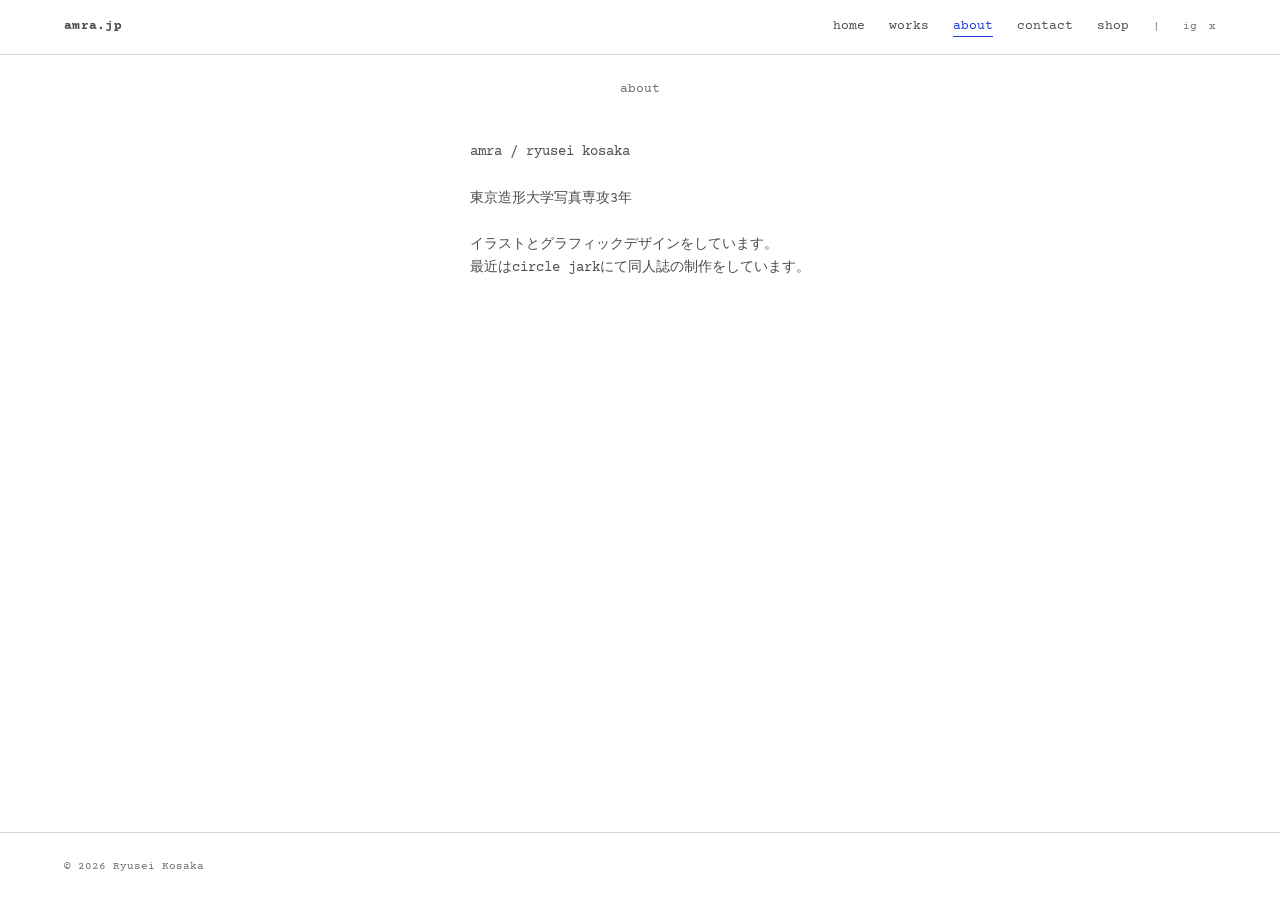
<file: about.html>
<!DOCTYPE html>
<html lang="ja">
<head>
<meta charset="UTF-8">
<meta name="viewport" content="width=device-width, initial-scale=1.0">
<title>amra.jp ｜ about</title>
<meta name="description" content="about">
<link rel="icon" href="images/amra.png">

<link href="https://fonts.googleapis.com/css2?family=Courier+Prime:wght@400;700&display=swap" rel="stylesheet">
<link rel="stylesheet" href="css/variables.css">
<link rel="stylesheet" href="css/base.css">
<link rel="stylesheet" href="css/page-about.css">
</head>
<body>

<div data-include="partials/header.html"></div>

<p class="page-label">about</p>

<!-- ==================== About本文 ====================
     ★ 経歴・自己紹介の文章はこの中を直接書き換えてください。
     特別な装飾はしていません(文字のみ)。
================================================= -->
<main class="wrap about-body">
  <p>
    amra / ryusei kosaka
  <p>東京造形大学写真専攻3年
  <br>
  <br>
  イラストとグラフィックデザインをしています。
  <br>
  最近はcircle jarkにて同人誌の制作をしています。</p>

  
</main>

<div data-include="partials/footer.html"></div>

<script src="js/main.js"></script>
</body>
</html>
</file>
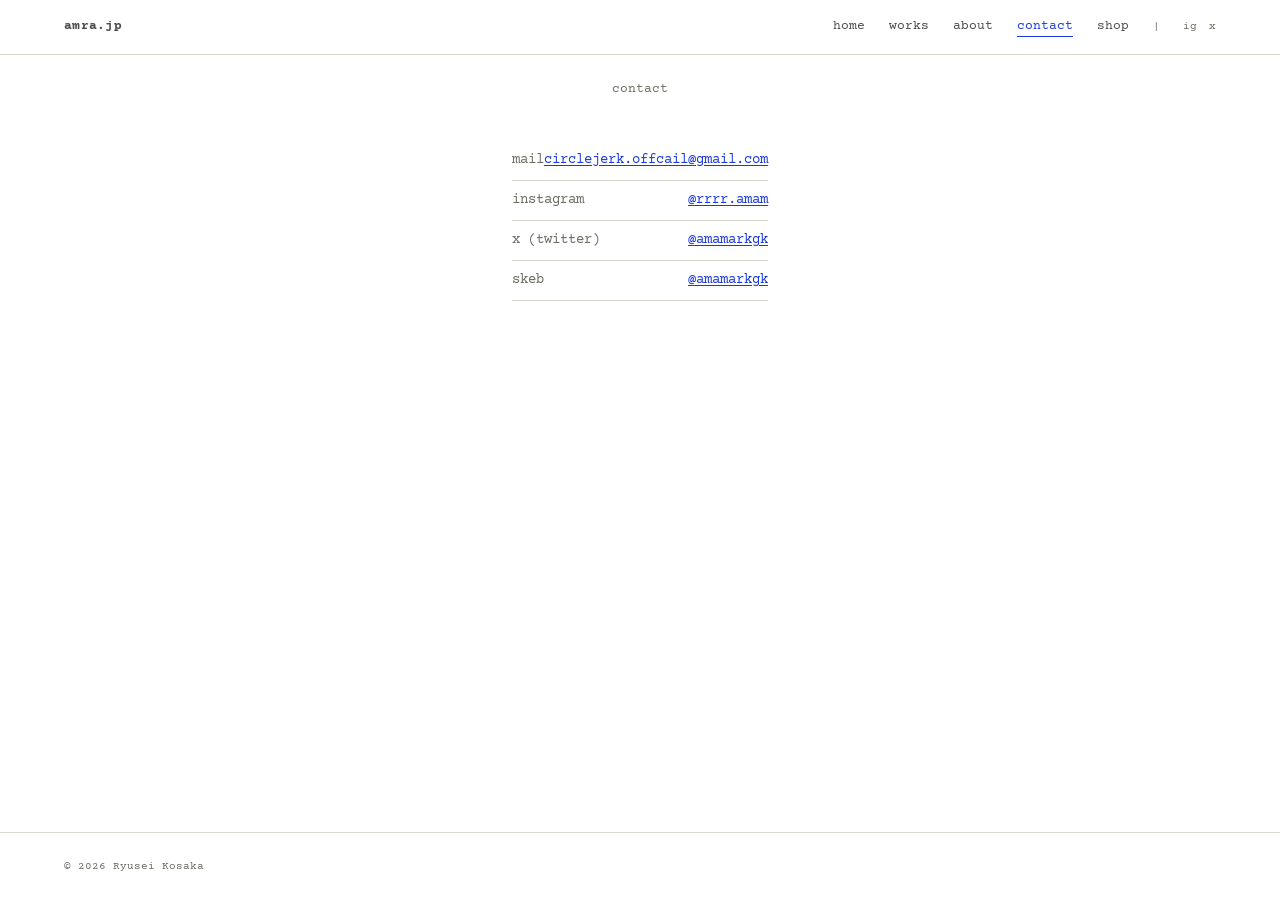
<file: contact.html>
<!DOCTYPE html>
<html lang="ja">
<head>
<meta charset="UTF-8">
<meta name="viewport" content="width=device-width, initial-scale=1.0">
<title>amra.jp ｜ contact</title>
<meta name="description" content="contact">
<link rel="icon" href="images/amra.png">

<link href="https://fonts.googleapis.com/css2?family=Courier+Prime:wght@400;700&display=swap" rel="stylesheet">
<link rel="stylesheet" href="css/variables.css">
<link rel="stylesheet" href="css/base.css">
<link rel="stylesheet" href="css/page-contact.css">
</head>
<body>

<div data-include="partials/header.html"></div>

<p class="page-label">contact</p>

<!-- ==================== Contact本文 ====================
     ★ メールアドレス・SNSリンクをご自身のものに変更してください。
================================================= -->
<main class="wrap contact-body">
  <ul class="contact-list">
    <li class="row"><span class="label">mail</span><a class="hlink" href="mailto:hello@example.com">circlejerk.offcail@gmail.com</a></li>
    <li class="row"><span class="label">instagram</span><a class="hlink" href="https://instagram.com/rrrr.amam" target="_blank" rel="noopener">@rrrr.amam</a></li>
    <li class="row"><span class="label">x (twitter)</span><a class="hlink" href="https://x.com/amamarkgk" target="_blank" rel="noopener">@amamarkgk</a></li>
    <li class="row"><span class="label">skeb</span><a class="hlink" href="https://skeb.jp/@amamarkgk" target="_blank" rel="noopener">@amamarkgk</a></li>
  </ul>
</main>

<div data-include="partials/footer.html"></div>

<script src="js/main.js"></script>
</body>
</html>
</file>
<file: css/variables.css>
/* ============================================================
   variables.css
   ★ 色・フォント・サイズの「設定パネル」です。
   ============================================================ */

:root {
  /* 色 */
  --color-bg:      #ffffff;
  --color-bg-alt:   #ffffff;
  --color-ink:     #4e4c4c;
  --color-ink-soft: #6E6D64;
  --color-line:    #D9D7CC;
  --color-accent:  #1B3AE0; /* リンクや強調に使う唯一の差し色 */

  /* フォント: Courier系のみ。和文はシステムの等幅フォントにフォールバックします */
  --font-mono: 'Courier Prime', 'Courier New', 'SFMono-Regular', Consolas,
               'MS Gothic', 'Osaka-Mono', monospace;

  /* 文字サイズ(全体的に小さめ) */
  --text-xs:  0.7rem;
  --text-sm:  0.8rem;
  --text-base: 0.85rem;
  --text-md:  0.95rem;
  --text-lg:  1.1rem;

  /* 余白 */
  --space-3xs: 0.25rem;
  --space-2xs: 0.5rem;
  --space-xs:  0.75rem;
  --space-sm:  1rem;
  --space-md:  1.5rem;
  --space-lg:  2.5rem;
  --space-xl:  4rem;

  --content-width: 1100px;
  --gutter: 5vw;

  --duration-fast: 150ms;
  --duration-mid: 300ms;
  --duration-slow: 700ms;
  --ease: cubic-bezier(0.4, 0, 0.2, 1);
  --ease-smooth: cubic-bezier(0.16, 1, 0.3, 1); /* 急に止まらず滑らかに減速する。ページ読み込み演出用 */
}
</file>
<file: css/base.css>
/* ============================================================
   base.css
   全ページ共通: リセット・タイポグラフィ・ヘッダー/ナビ・フッター。
   ページ固有のスタイルは各 page-*.css に分けています。
   ============================================================ */

*, *::before, *::after { box-sizing: border-box; }
/* ★ スマホによってはスクロールの主体が body ではなく html 側になることがあるため、
   横方向のはみ出し防止(理由はbodyのoverflow-xコメント参照)はhtmlにも重ねて指定しておく。 */
html { -webkit-text-size-adjust: 100%; overflow-x: hidden; }

body {
  margin: 0;
  min-height: 100vh;
  display: flex;
  flex-direction: column;
  background: var(--color-bg);
  color: var(--color-ink);
  font-family: var(--font-mono);
  font-size: var(--text-base);
  line-height: 1.7;
  -webkit-font-smoothing: antialiased;
  /* ★ ホームの吹き出し(hero-bubbles)はposition:absolute+transformで画面の端近くまで動く。
     万一ウィンドウ幅を一瞬でも超えると、スマホでページ全体の表示サイズが動いてしまう
     ことがあるため、横方向のはみ出しをここで確実に断ち切っておく。 */
  overflow-x: hidden;
}

img { max-width: 100%; display: block; }
a { color: inherit; text-decoration: none; }
ul { margin: 0; padding: 0; list-style: none; }
h1, h2, h3, p { margin: 0; font-size: inherit; font-weight: inherit; }

/* ------------------------------------------------------------
   ページ読み込み時の表示演出
   ★ ヘッダー/フッターはすぐ表示し、本文(main)だけを滑らかに表示する。
     js/main.js が読み込み完了後に main へ is-revealed を付与する。
     ページ固有の演出(home のグラデーション表示・work の順次表示)は
     各 page-*.css 側で main / .work-cell を上書きしている。
------------------------------------------------------------ */
main {
  opacity: 0;
  transform: translateY(10px);
  transition: opacity var(--duration-slow) var(--ease-smooth),
              transform var(--duration-slow) var(--ease-smooth);
}
main.is-revealed {
  opacity: 1;
  transform: none;
}

::selection { background: var(--color-accent); color: #fff; }

a:focus-visible, button:focus-visible {
  outline: 2px solid var(--color-accent);
  outline-offset: 2px;
}

.wrap {
  max-width: var(--content-width);
  margin-inline: auto;
  padding-inline: var(--gutter);
}

.hlink {
  color: var(--color-accent);
  text-decoration: underline;
  text-underline-offset: 2px;
}
.hlink:hover { opacity: 0.6; }

/* ------------------------------------------------------------
   ヘッダー / ナビゲーション
   ★ 全ページ共通。html を直接見て編集する場合は
     各ページの <header class="site-header"> ブロックをそのまま
     コピーすれば同じ見た目になります。
------------------------------------------------------------ */
.site-header {
  position: sticky;
  top: 0;
  z-index: 20;
  display: flex;
  align-items: center;
  gap: var(--space-md);
  padding: var(--space-sm) var(--gutter);
  background: var(--color-bg);
  border-bottom: 1px solid var(--color-line);
  font-size: var(--text-sm);
}

/* ★ ナビ(+SNSリンク)をヘッダー右側にまとめて寄せる */
.header-right {
  margin-left: auto;
}

.logo {
  font-weight: bold;
  letter-spacing: 0.02em;
  white-space: nowrap;
}

.main-nav {
  display: flex;
  gap: var(--space-md);
}
.main-nav a {
  position: relative;
  padding-bottom: 1px;
}
.main-nav a[aria-current="page"] {
  color: var(--color-accent);
}
.main-nav a[aria-current="page"]::after {
  content: "";
  position: absolute;
  left: 0; right: 0; bottom: -3px;
  height: 1px;
  background: var(--color-accent);
}
.main-nav a:hover { color: var(--color-accent); }

/* 右上の小さなSNSリンク */
.social-mini {
  display: flex;
  gap: var(--space-xs);
  font-size: var(--text-xs);
  color: var(--color-ink-soft);
  white-space: nowrap;
}
.social-mini a:hover { color: var(--color-accent); }

.nav-toggle {
  display: none;
  background: none;
  border: 1px solid var(--color-ink);
  font-family: var(--font-mono);
  font-size: var(--text-xs);
  padding: var(--space-3xs) var(--space-2xs);
  cursor: pointer;
}

@media (max-width: 700px) {
  .nav-toggle { display: inline-block; }
  .main-nav {
    position: fixed;
    inset: 0;
    top: 45px;
    background: var(--color-bg);
    flex-direction: column;
    align-items: flex-end; /* ★ メニュー項目を右揃えに */
    padding: var(--space-lg) var(--gutter);
    gap: var(--space-md);
    font-size: var(--text-md);
    transform: translateY(-8px);
    opacity: 0;
    visibility: hidden;
    transition: opacity var(--duration-mid) var(--ease), transform var(--duration-mid) var(--ease), visibility var(--duration-mid);
  }
  .main-nav.is-open { opacity: 1; visibility: visible; transform: translateY(0); }
  .header-right { display: flex; align-items: center; gap: var(--space-sm); }
}

/* ------------------------------------------------------------
   フッター(共通・簡素)
------------------------------------------------------------ */
.site-footer {
  margin-top: auto;
  padding: var(--space-md) var(--gutter);
  border-top: 1px solid var(--color-line);
  font-size: var(--text-xs);
  color: var(--color-ink-soft);
  display: flex;
  justify-content: space-between;
  flex-wrap: wrap;
  gap: var(--space-2xs);
}

/* ------------------------------------------------------------
   ページ本文の共通見出し(大見出しは使わない方針。ラベル程度の大きさ)
------------------------------------------------------------ */
.page-label {
  font-size: var(--text-sm);
  color: var(--color-ink-soft);
  padding: var(--space-md) 0 0;
  text-align: center;
}
</file>
<file: css/page-about.css>
/* ============================================================
   page-about.css
   About: 文字のみ。特に凝ったことはしない。
   ============================================================ */

.about-body {
  padding-block: var(--space-lg);
  max-width: 70ch;
}
.about-body p { margin-bottom: var(--space-md); }

.about-history dt { color: var(--color-ink-soft); }
.about-history .row {
  display: flex;
  gap: var(--space-md);
  padding: var(--space-2xs) 0;
  border-bottom: 1px solid var(--color-line);
}
.about-history .row .y { width: 4em; flex-shrink: 0; color: var(--color-ink-soft); }
</file>
<file: css/page-contact.css>
/* ============================================================
   page-contact.css
   ============================================================ */

.contact-body { padding-block: var(--space-lg); }

.contact-list { max-width: 40ch; }
.contact-list .row {
  display: flex;
  justify-content: space-between;
  padding: var(--space-2xs) 0;
  border-bottom: 1px solid var(--color-line);
}
.contact-list .row .label { color: var(--color-ink-soft); }
</file>
